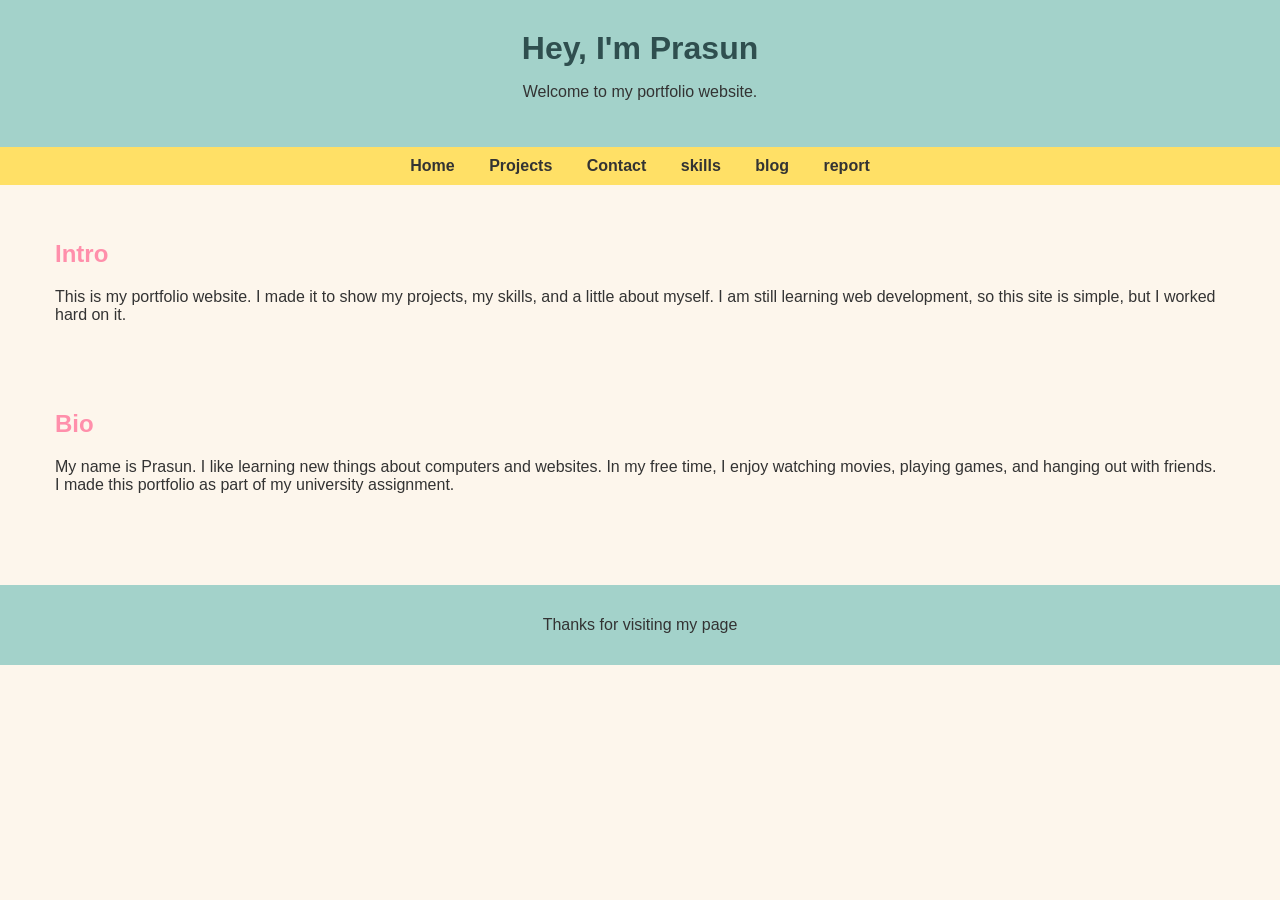
<file: index.html>
<!DOCTYPE html>
<html>
<head>
  <meta charset="UTF-8">
  <title>My Portfolio - index</title>
  <link rel="stylesheet" href="mix.css">
</head>
<body>

  <header>
    <h1>Hey, I'm Prasun</h1>
    <p>Welcome to my portfolio website.</p>
  </header>

  <nav>
    <a href="index.html">Home</a>
    <a href="project.html">Projects</a>
    <a href="contact.html">Contact</a>
    <a href="skills.html">skills</a>
    <a href="blog.html">blog</a>
    <a href="sitereport.html">report</a>

  </nav>

  <main>
    <section class="intro">
      <h2>Intro</h2>
      <p>
        This is my portfolio website. I made it to show my projects,
        my skills, and a little about myself. I am still learning web
        development, so this site is simple, but I worked hard on it.
      </p>
    </section>

    <section class="bio">
      <h2>Bio</h2>
      <p>
        My name is Prasun. I like learning new things about computers
        and websites. In my free time, I enjoy watching movies, playing
        games, and hanging out with friends. I made this portfolio as
        part of my university assignment.
      </p>
    </section>
  </main>

  <footer>
    <p>Thanks for visiting my page</p>
  </footer>

</body>
</html>
</file>
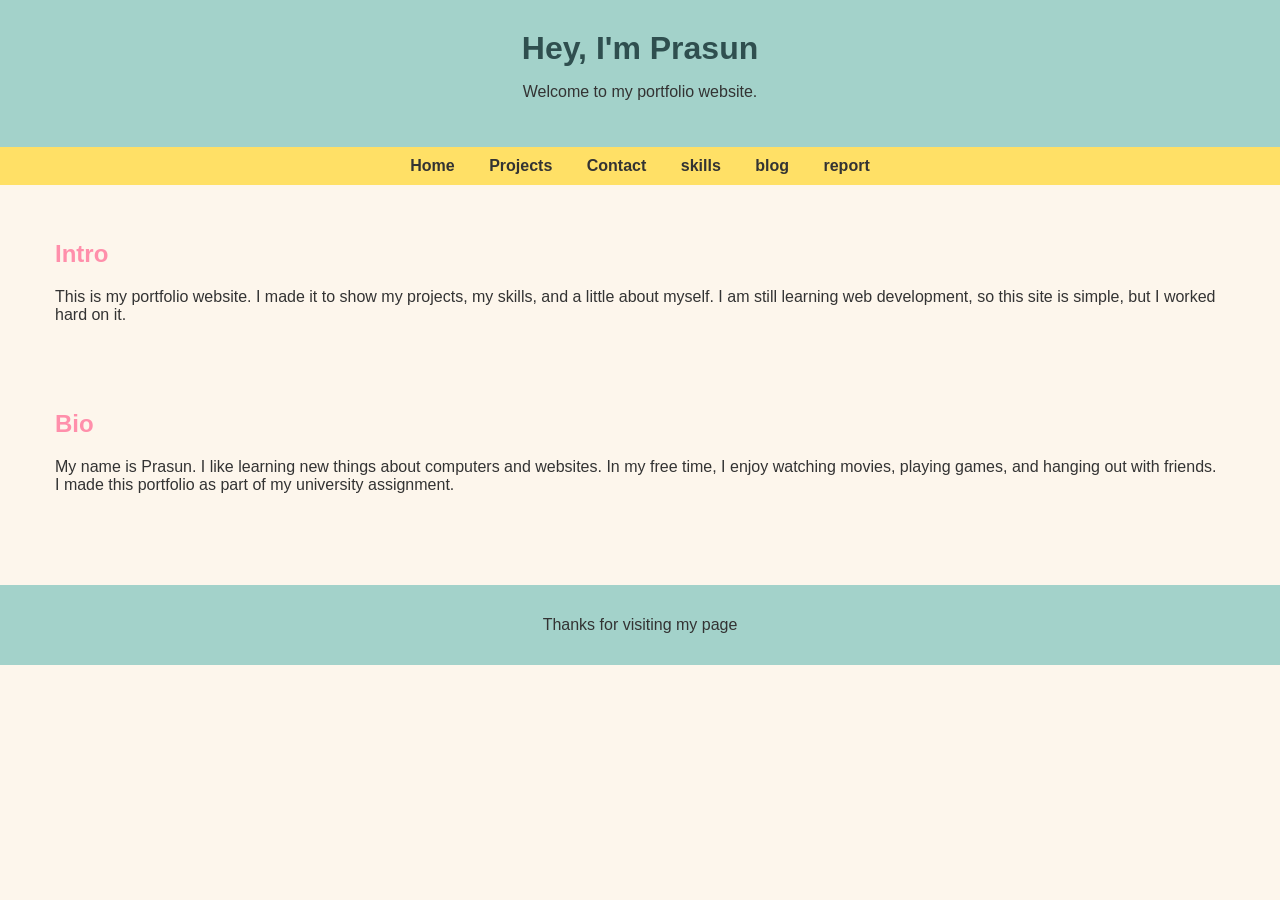
<file: assignement1.html>
<!DOCTYPE html>
<html>
<head>
  <meta charset="UTF-8">
  <title>My Portfolio</title>
  <link rel="stylesheet" href="assignment1.css">
</head>
<body>

  <header>
    <h1>Hey, I'm Prasun</h1>
    <p>Welcome to my portfolio website.</p>
  </header>

  <nav>
    <a href="index.html">Home</a>
    <a href="project.html">Projects</a>
    <a href="contact.html">Contact</a>
    <a href="skills.html">skills</a>
    <a href="blog.html">blog</a>
    <a href="sitereport.html">report</a>

  </nav>

  <main>
    <section class="intro">
      <h2>Intro</h2>
      <p>
        This is my portfolio website. I made it to show my projects,
        my skills, and a little about myself. I am still learning web
        development, so this site is simple, but I worked hard on it.
      </p>
    </section>

    <section class="bio">
      <h2>Bio</h2>
      <p>
        My name is Prasun. I like learning new things about computers
        and websites. In my free time, I enjoy watching movies, playing
        games, and hanging out with friends. I made this portfolio as
        part of my university assignment.
      </p>
    </section>
  </main>

  <footer>
    <p>Thanks for visiting my page</p>
  </footer>

</body>
</html>
</file>
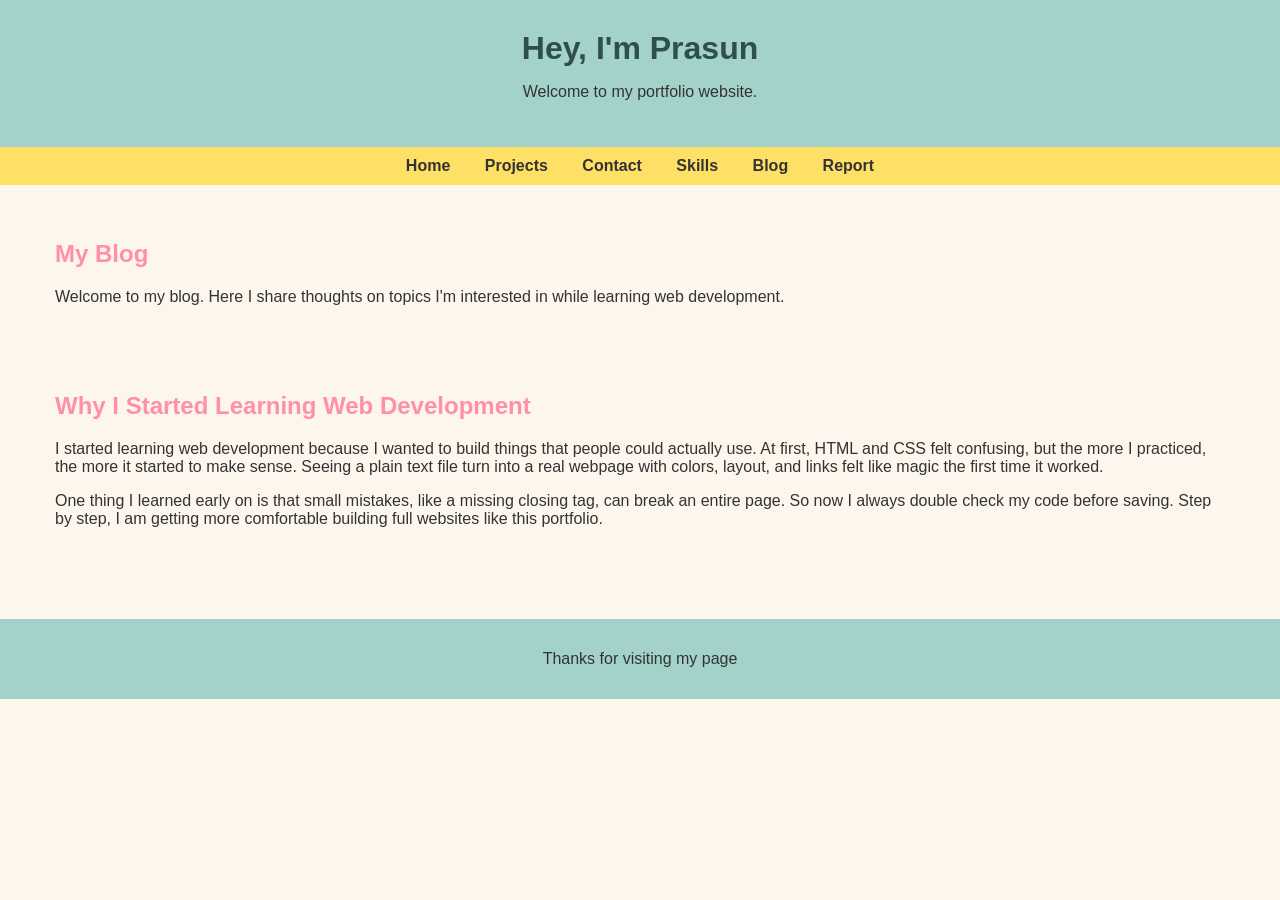
<file: blog.html>
<!DOCTYPE html>
<html>
<head>
  <meta charset="UTF-8">
  <meta name="viewport" content="width=device-width, initial-scale=1.0">
  <title>My Portfolio - Blog</title>
  <link rel="stylesheet" href="mix.css">
</head>
<body>

  <header>
    <h1>Hey, I'm Prasun</h1>
    <p>Welcome to my portfolio website.</p>
  </header>

  <nav>
    <a href="index.html">Home</a>
    <a href="project.html">Projects</a>
    <a href="contact.html">Contact</a>
    <a href="skills.html">Skills</a>
    <a href="blog.html">Blog</a>
    <a href="sitereport.html">Report</a>
  </nav>

  <main>
    <section class="intro">
      <h2>My Blog</h2>
      <p>
        Welcome to my blog. Here I share thoughts on topics I'm
        interested in while learning web development.
      </p>
    </section>

    <section class="bio">
      <h2>Why I Started Learning Web Development</h2>
      <p>
        I started learning web development because I wanted to build
        things that people could actually use. At first, HTML and CSS
        felt confusing, but the more I practiced, the more it started
        to make sense. Seeing a plain text file turn into a real
        webpage with colors, layout, and links felt like magic the
        first time it worked.
      </p>
      
      <p>
        One thing I learned early on is that small mistakes, like a
        missing closing tag, can break an entire page. So now I always
        double check my code before saving. Step by step, I am getting
        more comfortable building full websites like this portfolio.
      </p>
    </section>
  </main>

  <footer>
    <p>Thanks for visiting my page</p>
  </footer>

</body>
</html>
</file>
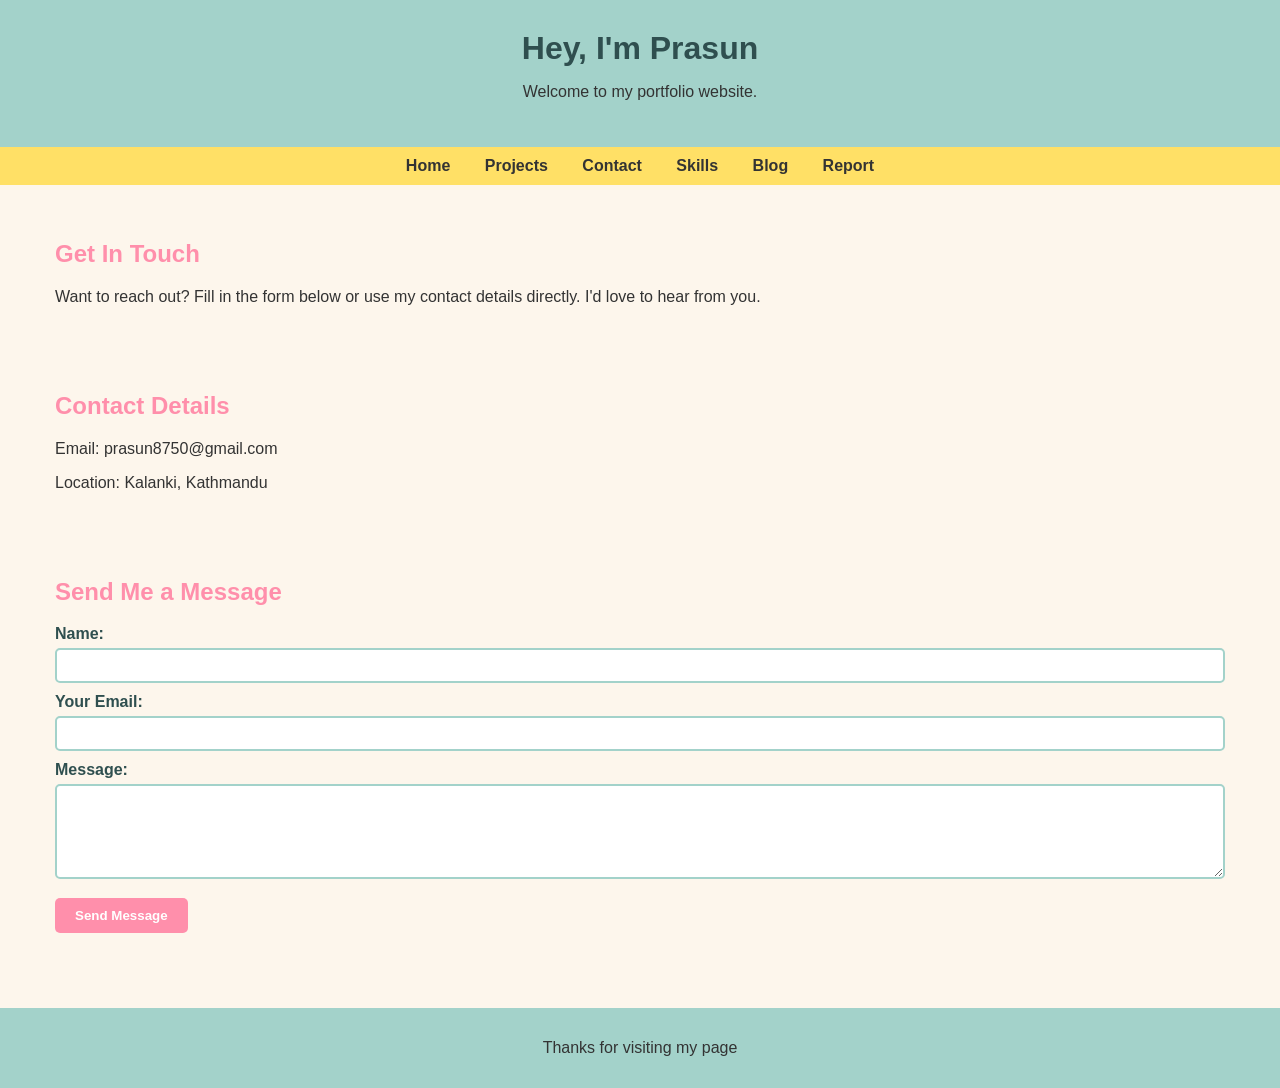
<file: contact.html>
<!DOCTYPE html>
<html>
<head>
  <meta charset="UTF-8">
  <meta name="viewport" content="width=device-width, initial-scale=1.0">
  <title>My Portfolio - Contact</title>
  <link rel="stylesheet" href="mix.css">
</head>
<body>

  <header>
    <h1>Hey, I'm Prasun</h1>
    <p>Welcome to my portfolio website.</p>
  </header>

  <nav>
    <a href="index.html">Home</a>
    <a href="project.html">Projects</a>
    <a href="contact.html">Contact</a>
    <a href="skills.html">Skills</a>
    <a href="blog.html">Blog</a>
    <a href="sitereport.html">Report</a>
  </nav>

  <main>
    <section class="intro">
      <h2>Get In Touch</h2>
      <p>
        Want to reach out? Fill in the form below or use my contact
        details directly. I'd love to hear from you.
      </p>
    </section>

    <section class="bio">
      <h2>Contact Details</h2>
      <p>Email: prasun8750@gmail.com</p>
      <p>Location: Kalanki, Kathmandu</p>
    </section>

    <section class="contact-form">
      <h2>Send Me a Message</h2>
      <form action="mailto:prasun8750@gmail.com" method="post" enctype="text/plain">
        <label for="name">Name:</label>
        <input type="text" id="name" name="name" required>

        <label for="email">Your Email:</label>
        <input type="email" id="email" name="email" required>

        <label for="message">Message:</label>
        <textarea id="message" name="message" rows="5" required></textarea>

        <button type="submit">Send Message</button>
      </form>
    </section>
  </main>

  <footer>
    <p>Thanks for visiting my page</p>
  </footer>

</body>
</html>
</file>
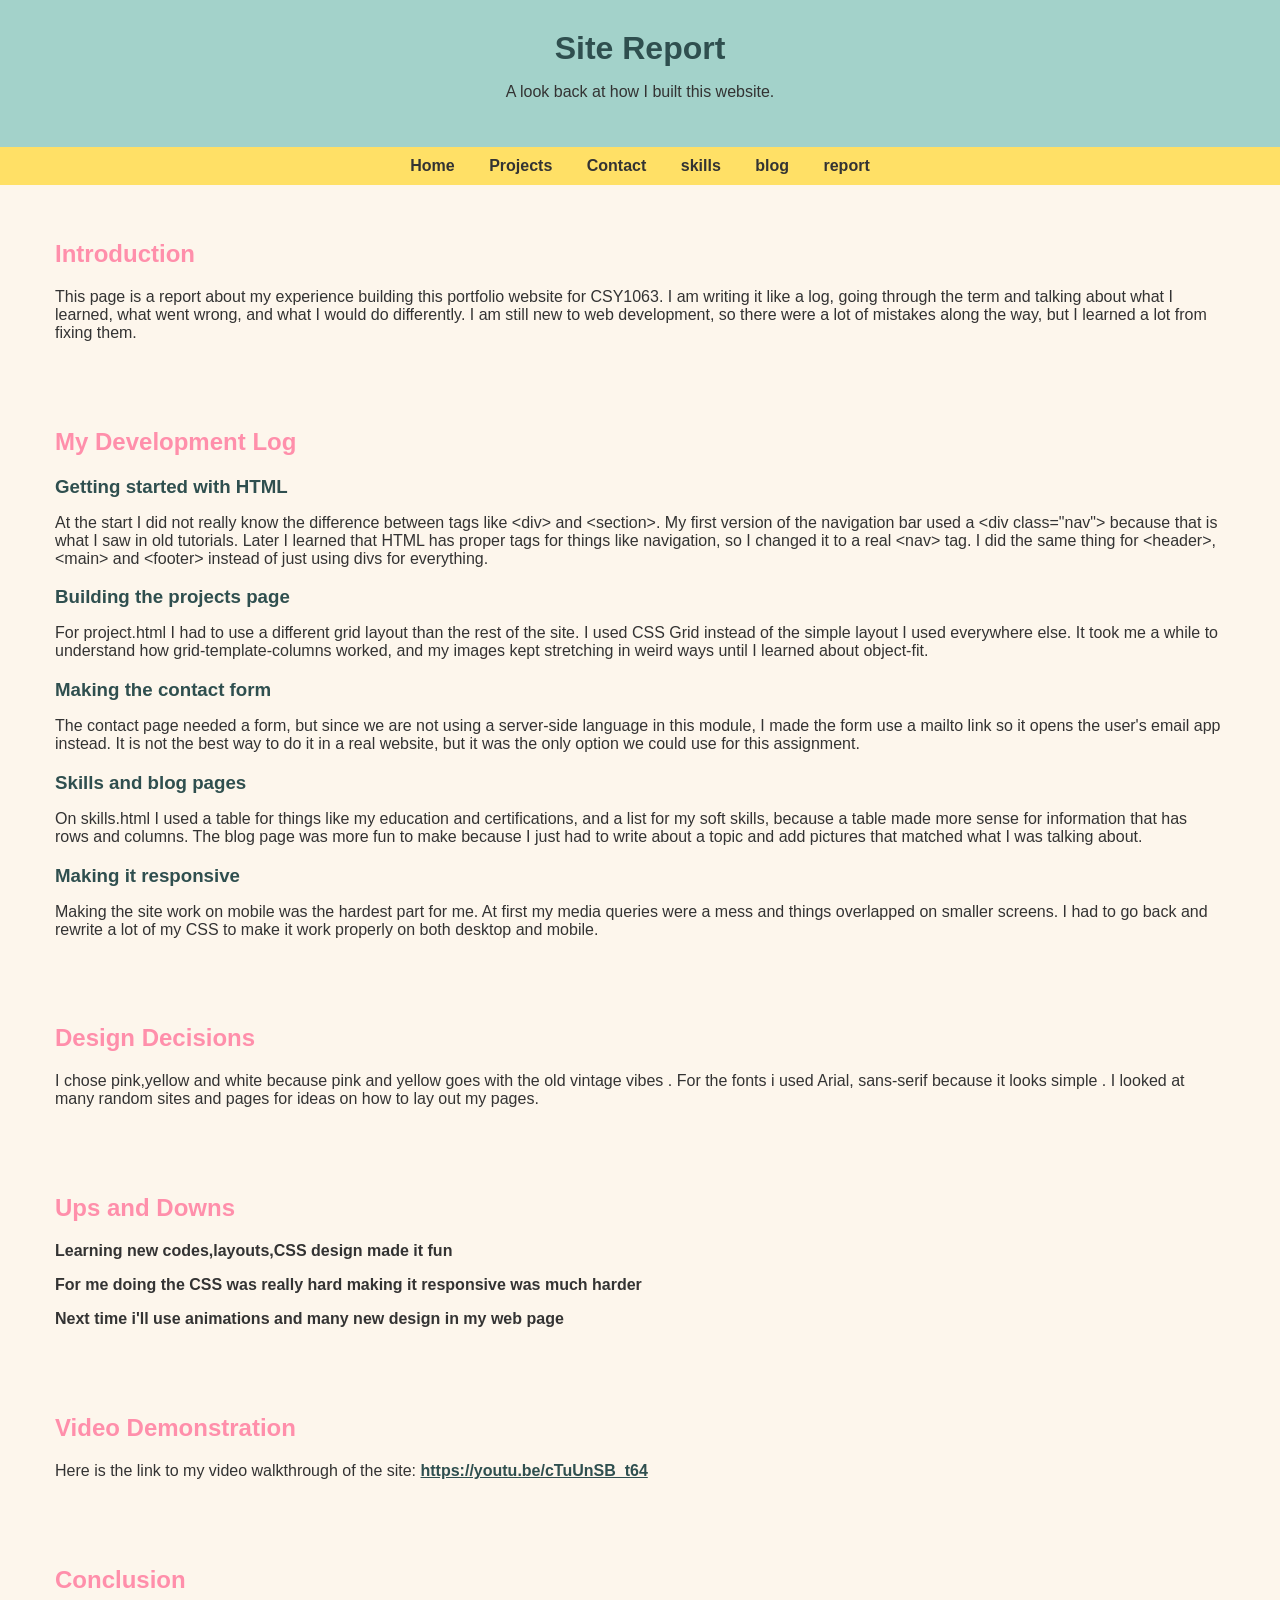
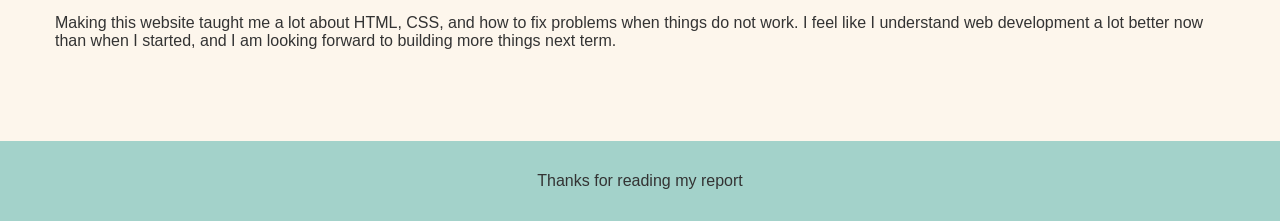
<file: sitereport.html>
<!DOCTYPE html>
<html>
<head>
  <meta charset="UTF-8">
  <title>My Portfolio - sitereport</title>
  <link rel="stylesheet" href="mix.css">
</head>
<body>

  <header>
    <h1>Site Report</h1>
    <p>A look back at how I built this website.</p>
  </header>

  <nav>
    <a href="index.html">Home</a>
    <a href="project.html">Projects</a>
    <a href="contact.html">Contact</a>
    <a href="skills.html">skills</a>
    <a href="blog.html">blog</a>
    <a href="sitereport.html">report</a>
  </nav>

  <main>
    <section class="intro">
      <h2>Introduction</h2>
      <p>
        This page is a report about my experience building this portfolio website
        for CSY1063. I am writing it like a log, going through the term and talking
        about what I learned, what went wrong, and what I would do differently.
        I am still new to web development, so there were a lot of mistakes along
        the way, but I learned a lot from fixing them.
      </p>
    </section>

    <section class="log">
      <h2>My Development Log</h2>

      <h3>Getting started with HTML</h3>
      <p>
        At the start I did not really know the difference between tags like
        &lt;div&gt; and &lt;section&gt;. My first version of the navigation bar
        used a &lt;div class="nav"&gt; because that is what I saw in old tutorials.
        Later I learned that HTML has proper tags for things like navigation,
        so I changed it to a real &lt;nav&gt; tag. I did the same thing for
        &lt;header&gt;, &lt;main&gt; and &lt;footer&gt; instead of just using
        divs for everything.
      </p>

      <h3>Building the projects page</h3>
      <p>
        For project.html I had to use a different grid layout than the rest of
        the site. I used CSS Grid instead of the simple layout I used everywhere
        else. It took me a while to understand how grid-template-columns worked,
        and my images kept stretching in weird ways until I learned about
        object-fit.
      </p>

      <h3>Making the contact form</h3>
      <p>
        The contact page needed a form, but since we are not using a
        server-side language in this module, I made the form use a mailto
        link so it opens the user's email app instead. It is not the best way
        to do it in a real website, but it was the only option we could use
        for this assignment.
      </p>

      <h3>Skills and blog pages</h3>
      <p>
        On skills.html I used a table for things like my education and
        certifications, and a list for my soft skills, because a table made
        more sense for information that has rows and columns. The blog page
        was more fun to make because I just had to write about a topic and
        add pictures that matched what I was talking about.
      </p>

      <h3>Making it responsive</h3>
      <p>
        Making the site work on mobile was the hardest part for me. At first
        my media queries were a mess and things overlapped on smaller screens.
        I had to go back and rewrite a lot of my CSS to make it work properly
        on both desktop and mobile.
      </p>
    </section>

    <section class="design">
      <h2>Design Decisions</h2>
      <p>
        I chose pink,yellow and white because pink and yellow goes with the old vintage vibes
        . For the fonts i used Arial, sans-serif because it looks simple . I looked at
        many random sites and pages for ideas on how to lay out my pages.
      </p>
    </section>

    <section class="ups-downs">
      <h2>Ups and Downs</h2>
      <p>
        <strong>Learning new codes,layouts,CSS design made it fun </strong>
      </p>
      <p>
        <strong>For me doing the CSS was really hard making it responsive was much harder</strong>
      </p>
      <p>
        <strong>Next time i'll use animations and many new design in my web page</strong>
      </p>
    </section>

    <section class="video">
      <h2>Video Demonstration</h2>
      <p>
        Here is the link to my video walkthrough of the site:
        <a href="https://youtu.be/cTuUnSB_t64">
         https://youtu.be/cTuUnSB_t64
        </a>
      </p>
    </section>

    <section class="conclusion">
      <h2>Conclusion</h2>
      <p>
        Making this website taught me a lot about HTML, CSS, and how to fix
        problems when things do not work. I feel like I understand web
        development a lot better now than when I started, and I am looking
        forward to building more things next term.
      </p>
    </section>
  </main>

  <footer>
    <p>Thanks for reading my report</p>
  </footer>

</body>
</html>
</file>
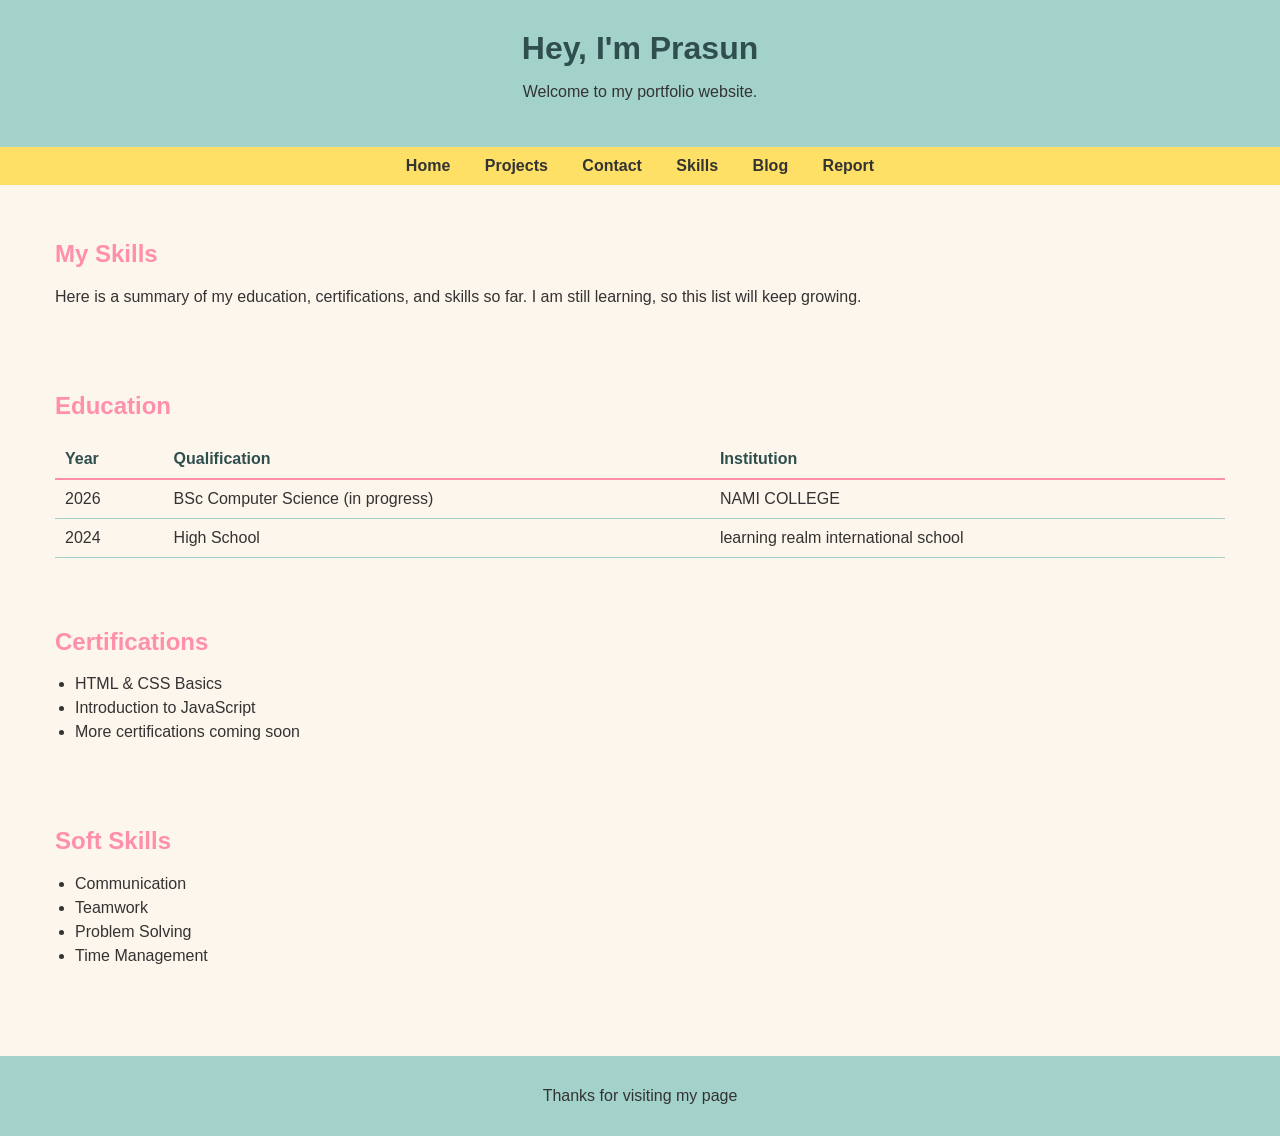
<file: skills.html>
<!DOCTYPE html>
<html>
<head>
  <meta charset="UTF-8">
  <meta name="viewport" content="width=device-width, initial-scale=1.0">
  <title>My Portfolio - Skills</title>
  <link rel="stylesheet" href="mix.css">
</head>
<body>

  <header>
    <h1>Hey, I'm Prasun</h1>
    <p>Welcome to my portfolio website.</p>
  </header>

  <nav>
    <a href="index.html">Home</a>
    <a href="project.html">Projects</a>
    <a href="contact.html">Contact</a>
    <a href="skills.html">Skills</a>
    <a href="blog.html">Blog</a>
    <a href="sitereport.html">Report</a>
  </nav>

  <main>
    <section class="intro">
      <h2>My Skills</h2>
      <p>
        Here is a summary of my education, certifications, and skills
        so far. I am still learning, so this list will keep growing.
      </p>
    </section>

    <section class="bio">
      <h2>Education</h2>
      <table>
        <tr>
          <th>Year</th>
          <th>Qualification</th>
          <th>Institution</th>
        </tr>
        <tr>
          <td>2026</td>
          <td>BSc Computer Science (in progress)</td>
          <td>NAMI COLLEGE</td>
        </tr>
        <tr>
          <td>2024</td>
          <td>High School</td>
          <td>learning realm international school</td>
        </tr>
      </table>
    </section>

    <section class="bio">
      <h2>Certifications</h2>
      <ul>
        <li>HTML & CSS Basics</li>
        <li>Introduction to JavaScript</li>
        <li>More certifications coming soon</li>
      </ul>
    </section>

    <section class="bio">
      <h2>Soft Skills</h2>
      <ul>
        <li>Communication</li>
        <li>Teamwork</li>
        <li>Problem Solving</li>
        <li>Time Management</li>
      </ul>
    </section>
  </main>

  <footer>
    <p>Thanks for visiting my page</p>
  </footer>

</body>
</html>
</file>
<file: mix.css>
body {
  font-family: Arial, sans-serif;
  margin: 0;
  padding: 0;
  background-color: #fdf6ec;
  color: #333333;
}
header {
  background-color: #a3d2ca;
  text-align: center;
  padding: 30px 10px;
}
header h1 {
  margin: 0;
  color: #2f4f4f;
}
nav {
  background-color: #ffe066;
  text-align: center;
  padding: 10px;
}
nav a {
  margin: 0 15px;
  text-decoration: none;
  color: #333333;
  font-weight: bold;
  transition: color 0.2s ease;
}
nav a:hover {
  color: #2f4f4f;
}
main {
  padding: 20px 40px;
}
.intro, .bio {
  padding: 15px;
  margin-bottom: 20px;
}
h2 {
  color: #ff8fab;
}
footer {
  text-align: center;
  background-color: #a3d2ca;
  padding: 15px;
  margin-top: 20px;
}


.project-grid {
  display: grid;
  grid-template-columns: repeat(2, 1fr);
  gap: 15px;
  max-width: 600px;
  margin: 0 auto;
  padding: 20px 0;
}

.project-card {
  background-color: #ffffff;
  border: 2px solid #a3d2ca;
  border-radius: 10px;
  padding: 10px;
  text-align: center;
}

.project-card img {
  width: 100%;
  height: auto;
  border-radius: 8px;
  margin-bottom: 8px;
}

.project-card h3 {
  color: #2f4f4f;
  margin: 8px 0 4px 0;
}


.contact-form {
  padding: 15px;
  margin-bottom: 20px;
}

.contact-form label {
  display: block;
  margin-top: 10px;
  font-weight: bold;
  color: #2f4f4f;
}

.contact-form input,
.contact-form textarea {
  width: 100%;
  padding: 8px;
  margin-top: 5px;
  border: 2px solid #a3d2ca;
  border-radius: 5px;
  font-family: Arial, sans-serif;
  box-sizing: border-box;
}

.contact-form button {
  margin-top: 15px;
  padding: 10px 20px;
  background-color: #ff8fab;
  color: #ffffff;
  border: none;
  border-radius: 5px;
  font-weight: bold;
  cursor: pointer;
  transition: background-color 0.2s ease;
}

.contact-form button:hover {
  background-color: #ff6f91;
}


table {
  width: 100%;
  border-collapse: collapse;
  margin-top: 10px;
}

th, td {
  padding: 10px;
  text-align: left;
  border-bottom: 1px solid #a3d2ca;
}

th {
  color: #2f4f4f;
  border-bottom: 2px solid #ff8fab;
}

.bio ul {
  margin-top: 10px;
  padding-left: 20px;
}

.bio ul li {
  margin-bottom: 6px;
}


.bio img {
  max-width: 100%;
  height: auto;
  margin: 15px 0;
  border-radius: 8px;
}


.log, .design, .ups-downs, .validation, .video, .conclusion {
  padding: 15px;
  margin-bottom: 20px;
}
.log h3 {
  color: #2f4f4f;
  margin-bottom: 5px;
}
.validation img {
  max-width: 100%;
  height: auto;
  border: 2px solid #a3d2ca;
  border-radius: 6px;
  margin: 10px 10px 10px 0;
}
.video a {
  color: #2f4f4f;
  font-weight: bold;
}
</file>
<file: assignment1.css>
body {
  font-family: Arial, sans-serif;
  margin: 0;
  padding: 0;
  background-color: #fdf6ec;
  color: #333333;
}
header {
  background-color: #a3d2ca;
  text-align: center;
  padding: 30px 10px;
}
header h1 {
  margin: 0;
  color: #2f4f4f;
}
nav {
  background-color: #ffe066;
  text-align: center;
  padding: 10px;
}
nav a {
  margin: 0 15px;
  text-decoration: none;
  color: #333333;
  font-weight: bold;
  transition: color 0.2s ease;
}
nav a:hover {
  color: #2f4f4f;
}
main {
  padding: 20px 40px;
}
.intro, .bio {
  padding: 15px;
  margin-bottom: 20px;
}
h2 {
  color: #ff8fab;
}
footer {
  text-align: center;
  background-color: #a3d2ca;
  padding: 15px;
  margin-top: 20px;
}
</file>
